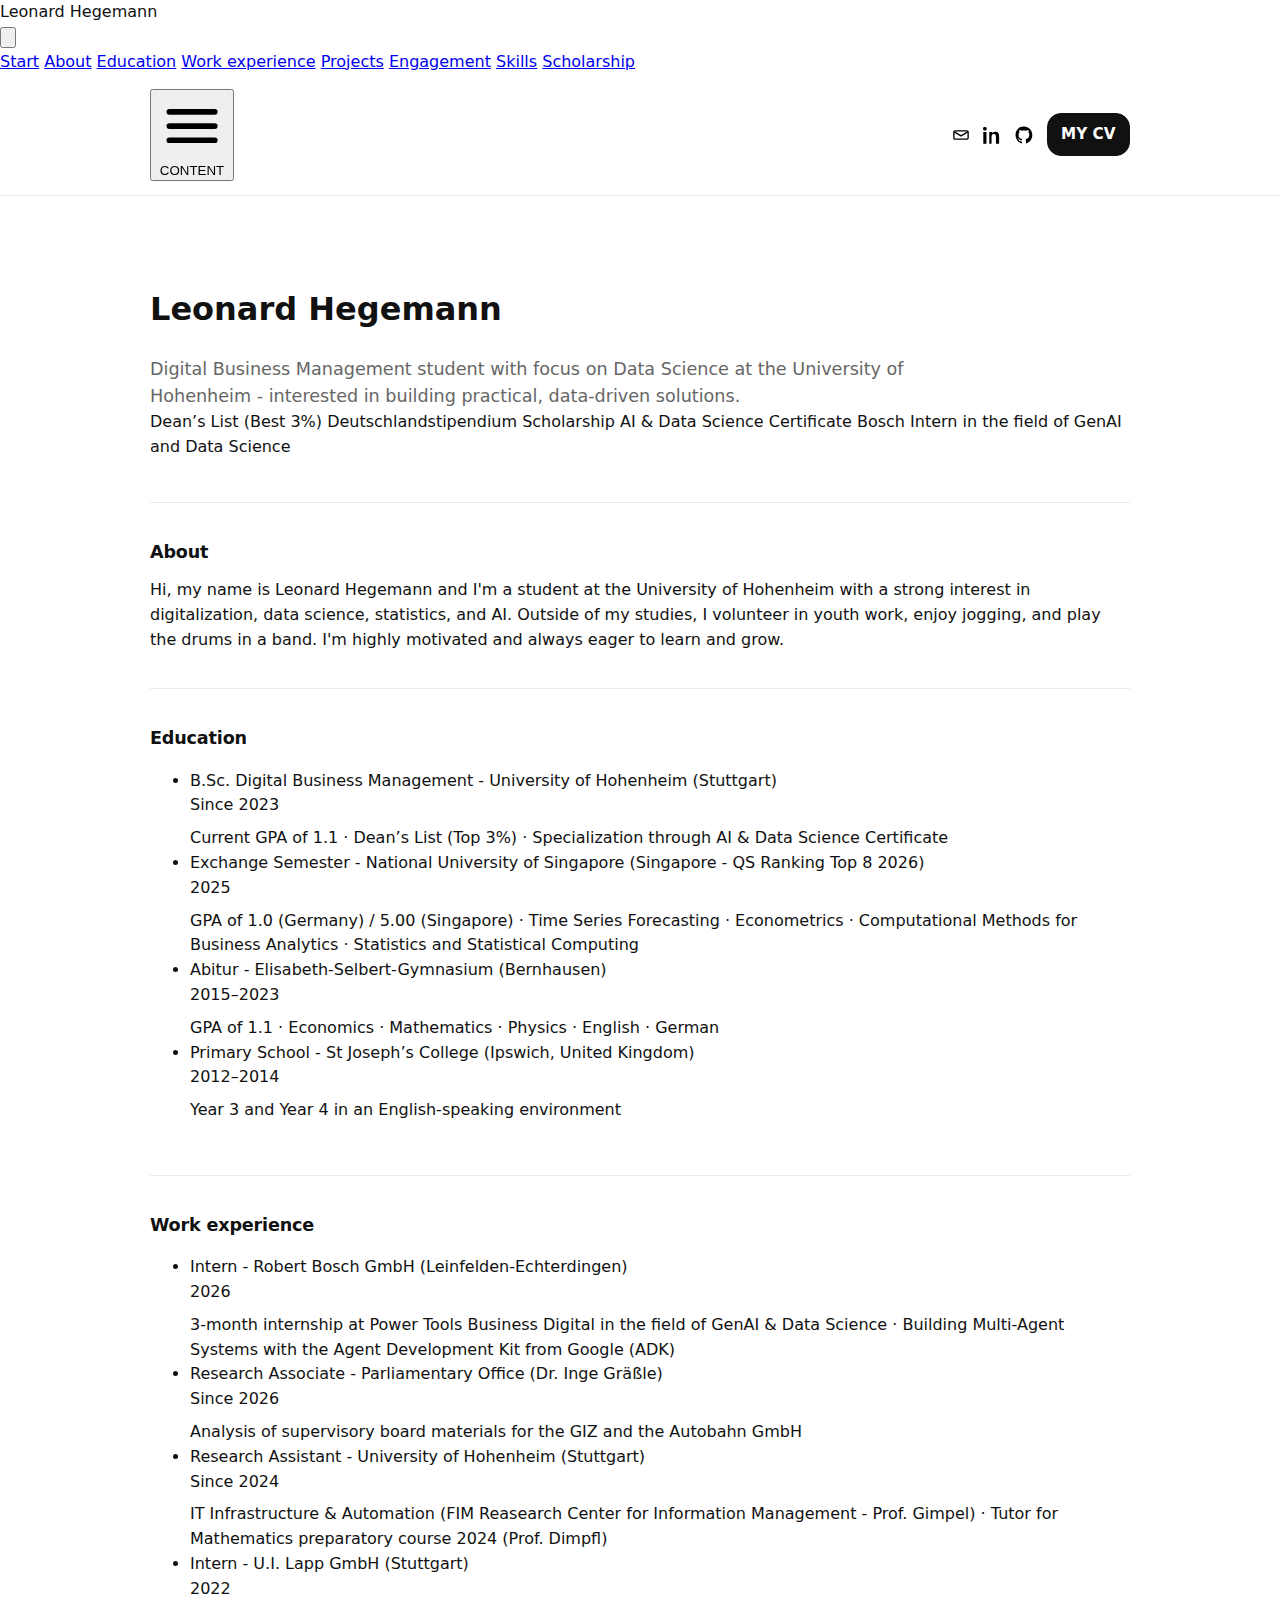
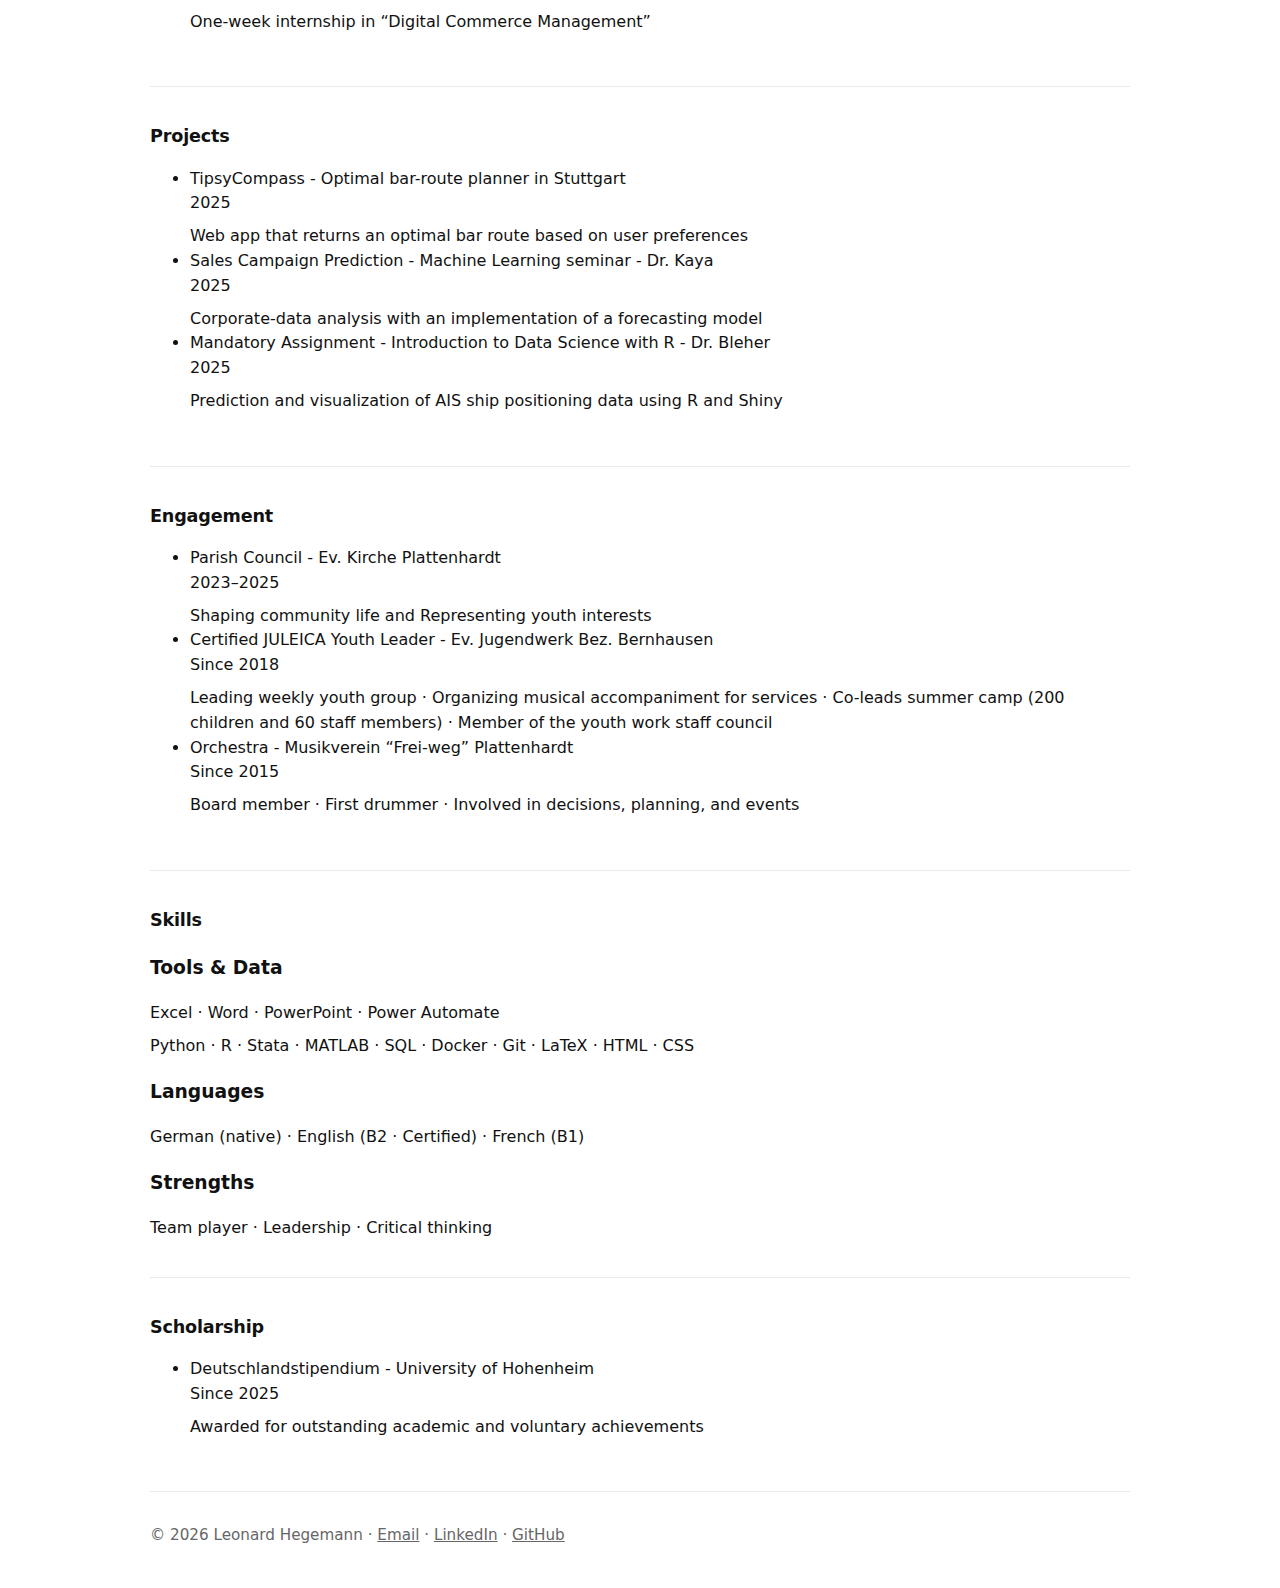
<file: index.html>
<!doctype html>
<html lang="en">
  <head>
    <meta charset="utf-8" />
    <meta name="viewport" content="width=device-width, initial-scale=1" />
    <meta name="description" content="Leonard Hegemann – personal website." />
    <meta name="google-site-verification" content="yigBTk_8vnFPwkfyolfMjXDvtBLZdio2277ir4Jc-K4" />
    <title>Leonard Hegemann</title>
    <link rel="icon" href="/favicon.png" type="image/png">
    <link rel="stylesheet" href="assets/styles.css" />
  </head>

  <body class="has-bg">
    <a class="skip-link" href="#main">Skip to content</a>

    <!-- Drawer overlay + panel -->
    <div class="drawer-overlay" id="drawerOverlay" hidden></div>

    <aside class="drawer" id="drawer" aria-hidden="true" aria-label="Site navigation">
      <div class="drawer-head">
        <div class="drawer-title">Leonard Hegemann</div>
        <button class="drawer-close" id="drawerClose" type="button" aria-label="Close menu">
          <svg class="drawer-close-icon" viewBox="0 0 24 24" aria-hidden="true" focusable="false">
            <path d="M6 6l12 12M18 6L6 18" fill="none" stroke="currentColor" stroke-width="2" stroke-linecap="round"/>
          </svg>
        </button>
      </div>

      <nav class="drawer-nav" aria-label="Page sections">
        <a href="#top">Start</a>
        <a href="#about">About</a>
        <a href="#education">Education</a>
        <a href="#work">Work experience</a>
        <a href="#projects">Projects</a>
        <a href="#engagement">Engagement</a>
        <a href="#skills">Skills</a>
        <a href="#scholarship">Scholarship</a>
      </nav>
    </aside>

    <header class="site-header">
      <div class="container header-row">
        <!-- Top-left drawer opener -->
        <button class="menu-btn" id="menuBtn" type="button" aria-label="Open menu" aria-controls="drawer" aria-expanded="false">
          <svg class="menu-icon" viewBox="0 0 24 24" aria-hidden="true" focusable="false">
            <path d="M4 7h16M4 12h16M4 17h16" fill="none" stroke="currentColor" stroke-width="2" stroke-linecap="round"/>
          </svg>
          <span class="menu-name">CONTENT</span>
        </button>

        <nav class="nav" aria-label="Links">
          <!-- Email -->
          <a class="nav-link" href="mailto:leonard.hegemann@gmx.de" aria-label="Email" title="Email">
            <svg class="icon" viewBox="0 0 24 24" aria-hidden="true" focusable="false">
              <path
                d="M4 6.5h16c.83 0 1.5.67 1.5 1.5v8c0 .83-.67 1.5-1.5 1.5H4c-.83 0-1.5-.67-1.5-1.5V8c0-.83.67-1.5 1.5-1.5Z"
                fill="none"
                stroke="currentColor"
                stroke-width="1.8"
                stroke-linejoin="round"
              />
              <path
                d="M3.5 8.2 12 13.2l8.5-5"
                fill="none"
                stroke="currentColor"
                stroke-width="1.8"
                stroke-linecap="round"
                stroke-linejoin="round"
              />
            </svg>
          </a>

          <!-- LinkedIn -->
          <a
            class="nav-link"
            href="https://www.linkedin.com/in/leonard-hegemann-b98a2a2b8/"
            target="_blank"
            rel="noreferrer"
            aria-label="LinkedIn"
            title="LinkedIn"
          >
            <svg class="icon" viewBox="0 0 24 24" aria-hidden="true" focusable="false">
              <path
                d="M4.98 3.5C4.98 4.88 3.87 6 2.5 6S0 4.88 0 3.5 1.12 1 2.5 1 4.98 2.12 4.98 3.5ZM.4 23.5h4.2V7.9H.4v15.6ZM8.4 7.9h4v2.1h.06c.56-1.06 1.93-2.18 3.98-2.18 4.26 0 5.04 2.8 5.04 6.44v9.25h-4.2v-8.2c0-1.96-.04-4.48-2.73-4.48-2.73 0-3.15 2.14-3.15 4.34v8.34H8.4V7.9Z"
                fill="currentColor"
              />
            </svg>
          </a>

          <!-- GitHub -->
          <a
            class="nav-link"
            href="https://github.com/LeoH04"
            target="_blank"
            rel="noreferrer"
            aria-label="GitHub"
            title="GitHub"
          >
            <svg class="icon" viewBox="0 0 24 24" aria-hidden="true" focusable="false">
              <path
                d="M12 .5C5.73.5.75 5.6.75 12.06c0 5.18 3.2 9.58 7.64 11.13.56.1.77-.25.77-.55v-2.03c-3.11.7-3.77-1.55-3.77-1.55-.5-1.33-1.23-1.69-1.23-1.69-1-.72.08-.71.08-.71 1.11.08 1.7 1.2 1.7 1.2.98 1.74 2.57 1.24 3.2.95.1-.73.38-1.24.7-1.52-2.48-.3-5.09-1.28-5.09-5.7 0-1.26.43-2.3 1.14-3.11-.11-.3-.5-1.52.11-3.18 0 0 .94-.31 3.08 1.19.9-.25 1.86-.38 2.82-.39.96.01 1.93.14 2.82.39 2.14-1.5 3.08-1.19 3.08-1.19.61 1.66.22 2.88.11 3.18.71.81 1.14 1.85 1.14 3.11 0 4.43-2.62 5.4-5.12 5.69.39.36.74 1.08.74 2.18v3.23c0 .3.2.66.78.55 4.43-1.55 7.62-5.95 7.62-11.12C23.25 5.6 18.27.5 12 .5Z"
                fill="currentColor"
              />
            </svg>
          </a>

          <!-- CV -->
          <a class="btn" href="assets/CV.pdf" target="_blank" rel="noopener">MY CV</a>
        </nav>
      </div>
    </header>

    <main id="main" class="container" tabindex="-1">
      <section class="hero" id="top">
        <h1>Leonard Hegemann</h1>
        <p class="lead">
          Digital Business Management student with focus on Data Science at the University of Hohenheim - interested in building practical, data-driven solutions.
        </p>

        <div class="quick">
          <span class="pill">Dean’s List (Best 3%)</span>
          <span class="pill">Deutschlandstipendium Scholarship</span>
          <span class="pill">AI & Data Science Certificate</span>
          <span class="pill">Bosch Intern in the field of GenAI and Data Science</span>
        </div>
      </section>

      <section class="section" id="about" aria-label="About">
        <h2>About</h2>
        <p>
          Hi, my name is Leonard Hegemann and I'm a student at the University of Hohenheim with a strong interest in digitalization, data science, statistics, and AI.
          Outside of my studies, I volunteer in youth work, enjoy jogging, and play the drums in a band.
          I'm highly motivated and always eager to learn and grow.
        </p>
      </section>

      <section class="section" id="education" aria-label="Education">
        <h2>Education</h2>
        <ul class="list">
          <li class="item">
            <div class="item-head">
              <span class="item-title">B.Sc. Digital Business Management - University of Hohenheim (Stuttgart)</span>
            </div>
            <div class="item-meta">Since 2023</div>
            <p class="item-text">
              Current GPA of 1.1 · Dean’s List (Top 3%) · Specialization through AI & Data Science Certificate
            </p>
          </li>

          <li class="item">
            <div class="item-head">
              <span class="item-title">Exchange Semester - National University of Singapore (Singapore - QS Ranking Top 8 2026)</span>
            </div>
            <div class="item-meta">2025</div>
            <p class="item-text">
              GPA of 1.0 (Germany) / 5.00 (Singapore) · Time Series Forecasting · Econometrics · Computational Methods for Business Analytics · Statistics and Statistical Computing
            </p>
          </li>

          <li class="item">
            <div class="item-head">
              <span class="item-title">Abitur - Elisabeth-Selbert-Gymnasium (Bernhausen)</span>
            </div>
            <div class="item-meta">2015–2023</div>
            <p class="item-text">
              GPA of 1.1 · Economics · Mathematics · Physics · English · German
            </p>
          </li>

          <li class="item">
            <div class="item-head">
              <span class="item-title">Primary School - St Joseph’s College (Ipswich, United Kingdom)</span>
            </div>
            <div class="item-meta">2012–2014</div>
            <p class="item-text">
              Year 3 and Year 4 in an English-speaking environment
            </p>
          </li>
        </ul>
      </section>

      <section class="section" id="work" aria-label="Work experience">
        <h2>Work experience</h2>
        <ul class="list">
          <li class="item">
            <div class="item-head">
              <span class="item-title">Intern - Robert Bosch GmbH (Leinfelden-Echterdingen)</span>
            </div>
            <div class="item-meta">2026</div>
            <p class="item-text">
              3-month internship at Power Tools Business Digital in the field of GenAI & Data Science · Building Multi-Agent Systems with the Agent Development Kit from Google (ADK)
            </p>
          </li>

          <li class="item">
            <div class="item-head">
              <span class="item-title">Research Associate - Parliamentary Office (Dr. Inge Gräßle)</span>
            </div>
            <div class="item-meta">Since 2026</div>
            <p class="item-text">
              Analysis of supervisory board materials for the GIZ and the Autobahn GmbH
            </p>
          </li>

          <li class="item">
            <div class="item-head">
              <span class="item-title">Research Assistant - University of Hohenheim (Stuttgart)</span>
            </div>
            <div class="item-meta">Since 2024</div>
            <p class="item-text">
              IT Infrastructure & Automation (FIM Reasearch Center for Information Management - Prof. Gimpel) · Tutor for Mathematics preparatory course 2024 (Prof. Dimpfl)
            </p>
          </li>

          <li class="item">
            <div class="item-head">
              <span class="item-title">Intern - U.I. Lapp GmbH (Stuttgart)</span>
            </div>
            <div class="item-meta">2022</div>
            <p class="item-text">
              One-week internship in “Digital Commerce Management”
            </p>
          </li>
        </ul>
      </section>

      <section class="section" id="projects" aria-label="Projects">
        <h2>Projects</h2>
        <ul class="list">
          <li class="item">
            <div class="item-head">
              <span class="item-title">TipsyCompass - Optimal bar-route planner in Stuttgart</span>
            </div>
            <div class="item-meta">2025</div>
            <p class="item-text">
              Web app that returns an optimal bar route based on user preferences
            </p>
          </li>

          <li class="item">
            <div class="item-head">
              <span class="item-title">Sales Campaign Prediction - Machine Learning seminar - Dr. Kaya</span>
            </div>
            <div class="item-meta">2025</div>
            <p class="item-text">
              Corporate-data analysis with an implementation of a forecasting model
            </p>
          </li>

          <li class="item">
            <div class="item-head">
              <span class="item-title">Mandatory Assignment - Introduction to Data Science with R - Dr. Bleher</span>
            </div>
            <div class="item-meta">2025</div>
            <p class="item-text">
              Prediction and visualization of AIS ship positioning data using R and Shiny
            </p>
          </li>
        </ul>
      </section>

      <section class="section" id="engagement" aria-label="Engagement">
        <h2>Engagement</h2>
        <ul class="list">
          <li class="item">
            <div class="item-head">
              <span class="item-title">Parish Council - Ev. Kirche Plattenhardt</span>
            </div>
            <div class="item-meta">2023–2025</div>
            <p class="item-text">
              Shaping community life and Representing youth interests
            </p>
          </li>

          <li class="item">
            <div class="item-head">
              <span class="item-title">Certified JULEICA Youth Leader - Ev. Jugendwerk Bez. Bernhausen</span>
            </div>
            <div class="item-meta">Since 2018</div>
            <p class="item-text">
              Leading weekly youth group · Organizing musical accompaniment for services · Co-leads summer camp (200 children and 60 staff members) · Member of the youth work staff council
            </p>
          </li>

          <li class="item">
            <div class="item-head">
              <span class="item-title">Orchestra - Musikverein “Frei-weg” Plattenhardt</span>
            </div>
            <div class="item-meta">Since 2015</div>
            <p class="item-text">
              Board member · First drummer · Involved in decisions, planning, and events
            </p>
          </li>
        </ul>
      </section>

      <section class="section" id="skills" aria-label="Skills">
        <h2>Skills</h2>
        <div class="grid">
          <div class="card">
            <h3>Tools & Data</h3>
            <p>Excel · Word · PowerPoint · Power Automate</p>
            <p>Python · R · Stata · MATLAB · SQL · Docker · Git · LaTeX · HTML · CSS</p>
          </div>
          <div class="card">
            <h3>Languages</h3>
            <p>German (native) · English (B2 · Certified) · French (B1)</p>
          </div>
          <div class="card">
            <h3>Strengths</h3>
            <p>Team player · Leadership · Critical thinking</p>
          </div>
        </div>
      </section>

      <section class="section" id="scholarship" aria-label="Scholarship">
        <h2>Scholarship</h2>
        <ul class="list">
          <li class="item">
            <div class="item-head">
              <span class="item-title">Deutschlandstipendium - University of Hohenheim</span>
            </div>
            <div class="item-meta">Since 2025</div>
            <p class="item-text">
              Awarded for outstanding academic and voluntary achievements
            </p>
          </li>
        </ul>
      </section>

      <footer class="footer">
        <p>
          © <span id="year"></span> Leonard Hegemann ·
          <a href="mailto:leonard.hegemann@gmx.de">Email</a>
          ·
          <a href="https://www.linkedin.com/in/leonard-hegemann-b98a2a2b8/" target="_blank" rel="noreferrer">LinkedIn</a>
          ·
          <a href="https://github.com/LeoH04" target="_blank" rel="noreferrer">GitHub</a>
        </p>
      </footer>
    </main>

    <script>
      document.getElementById("year").textContent = new Date().getFullYear();

      const body = document.body;
      const menuBtn = document.getElementById("menuBtn");
      const drawer = document.getElementById("drawer");
      const overlay = document.getElementById("drawerOverlay");
      const closeBtn = document.getElementById("drawerClose");

      function openDrawer() {
        body.classList.add("drawer-open");
        drawer.setAttribute("aria-hidden", "false");
        overlay.hidden = false;
        menuBtn.setAttribute("aria-expanded", "true");

        // focus first link for accessibility
        const firstLink = drawer.querySelector("a");
        firstLink && firstLink.focus();
      }

      function closeDrawer() {
        body.classList.remove("drawer-open");
        drawer.setAttribute("aria-hidden", "true");
        overlay.hidden = true;
        menuBtn.setAttribute("aria-expanded", "false");

        // return focus to button
        menuBtn.focus();
      }

      menuBtn.addEventListener("click", () => {
        const isOpen = body.classList.contains("drawer-open");
        isOpen ? closeDrawer() : openDrawer();
      });

      closeBtn.addEventListener("click", closeDrawer);
      overlay.addEventListener("click", closeDrawer);

      // Close on Escape
      document.addEventListener("keydown", (e) => {
        if (e.key === "Escape" && body.classList.contains("drawer-open")) closeDrawer();
      });

      // Close drawer after selecting a section
      drawer.querySelectorAll("a").forEach(a => {
        a.addEventListener("click", () => closeDrawer());
      });
    </script>
  </body>
</html>
</file>
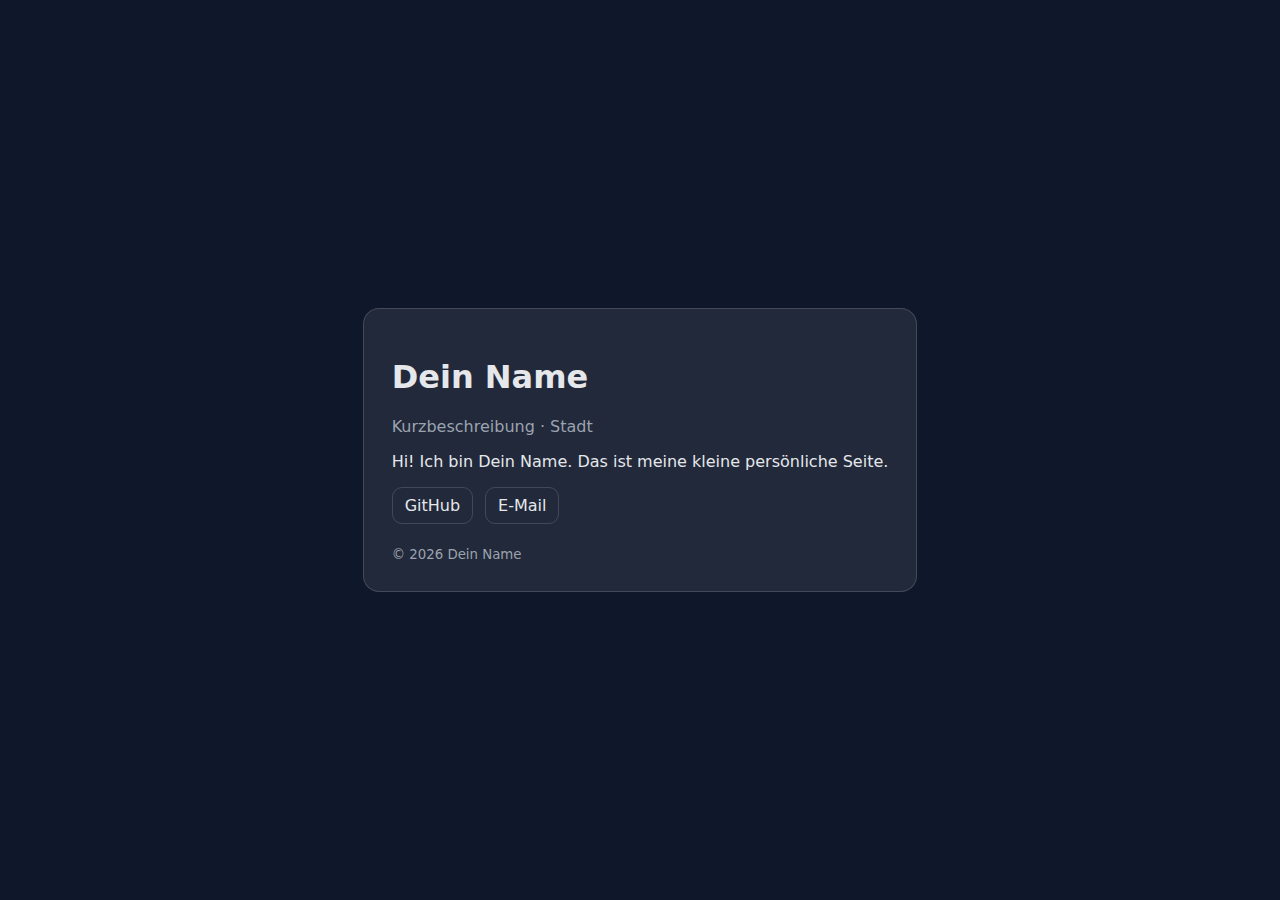
<file: personal-site/index.html>
<!doctype html>
<html lang="de">
<head>
  <meta charset="utf-8" />
  <meta name="viewport" content="width=device-width, initial-scale=1" />
  <title>Dein Name</title>
  <meta name="description" content="Persönliche Seite von Dein Name" />
  <link rel="stylesheet" href="style.css" />
</head>
<body>
  <main class="card">
    <header>
      <h1>Dein Name</h1>
      <p class="subtitle">Kurzbeschreibung · Stadt</p>
    </header>

    <section>
      <p>
        Hi! Ich bin Dein Name.
        Das ist meine kleine persönliche Seite.
      </p>
    </section>

    <nav class="links">
      <a href="https://github.com/deinuser">GitHub</a>
      <a href="mailto:du@beispiel.de">E-Mail</a>
    </nav>

    <footer>
      <small>© <span id="year"></span> Dein Name</small>
    </footer>
  </main>

  <script>
    document.getElementById("year").textContent =
      new Date().getFullYear();
  </script>
</body>
</html>
</file>
<file: assets/styles.css>
:root {
  --bg: #ffffff;
  --text: #111111;
  --muted: #666666;
  --border: #eaeaea;
  --btn-bg: #111111;
  --btn-text: #ffffff;
  --radius: 14px;
  --max: 980px;
}

* { box-sizing: border-box; }
html { scroll-behavior: smooth; }

body {
  margin: 0;
  font-family: ui-sans-serif, system-ui, -apple-system, Segoe UI, Roboto, Helvetica, Arial, "Apple Color Emoji",
    "Segoe UI Emoji";
  color: var(--text);
  background: var(--bg);
  line-height: 1.55;
}

.container {
  width: min(var(--max), calc(100% - 2rem));
  margin: 0 auto;
}

.skip-link {
  position: absolute;
  left: -999px;
  top: 0;
  padding: 0.75rem 1rem;
  background: var(--text);
  color: var(--btn-text);
  border-radius: 10px;
}
.skip-link:focus { left: 1rem; top: 1rem; z-index: 1000; }

.site-header {
  position: sticky;
  top: 0;
  backdrop-filter: blur(10px);
  background: color-mix(in srgb, var(--bg) 85%, transparent);
  border-bottom: 1px solid var(--border);
  z-index: 10;
}

.header-row {
  display: flex;
  align-items: center;
  justify-content: space-between;
  padding: 0.9rem 0;
  gap: 1rem;
}

.brand {
  text-decoration: none;
  color: var(--text);
  font-weight: 650;
  letter-spacing: -0.02em;
}

.nav {
  display: flex;
  align-items: center;
  gap: 0.85rem;
  flex-wrap: wrap;
  justify-content: flex-end;
}

.nav-link {
  display: inline-flex;
  align-items: center;
  gap: 0.45rem;
  text-decoration: none;
  color: var(--text);
  font-size: 0.95rem;
}

.nav-link:hover {
  text-decoration: underline;
  text-underline-offset: 3px;
}

.icon {
  width: 18px;
  height: 18px;
  color: #000; /* black logos */
  flex: 0 0 auto;
}

.btn {
  display: inline-flex;
  align-items: center;
  justify-content: center;
  padding: 0.55rem 0.85rem;
  border-radius: var(--radius);
  background: var(--btn-bg);
  color: var(--btn-text) !important;
  border: 1px solid var(--btn-bg);
  text-decoration: none !important;
  font-weight: 650;
  font-size: 0.95rem;
}

.btn:hover { filter: brightness(0.92); }
.btn:focus-visible { outline: 3px solid #999; outline-offset: 2px; }

.hero {
  padding: 4.2rem 0 2.6rem;
}

.hero-grid {
  display: grid;
  grid-template-columns: 1.05fr 0.95fr;
  gap: 2.25rem;
  align-items: center;
}

.hero-text h1 {
  font-size: clamp(2.1rem, 4vw, 3.2rem);
  line-height: 1.08;
  margin: 0 0 1rem;
  letter-spacing: -0.035em;
}

.lead {
  margin: 0;
  color: var(--muted);
  font-size: 1.1rem;
  max-width: 70ch;
}

.hero-photo {
  margin: 0;
  border-radius: 22px;
  overflow: hidden;
  border: 1px solid var(--border);
  background: #fafafa;
  box-shadow: 0 12px 30px rgba(0,0,0,0.06);
}

.hero-photo img {
  display: block;
  width: 100%;
  height: min(520px, 52vw);
  object-fit: cover;
  object-position: center;
}

.section {
  padding: 2.25rem 0;
  border-top: 1px solid var(--border);
}

h2 {
  font-size: 1.1rem;
  margin: 0 0 0.75rem;
  letter-spacing: -0.01em;
}

p { margin: 0.5rem 0 0; }

.footer {
  border-top: 1px solid var(--border);
  padding: 1.5rem 0 2.5rem;
  color: var(--muted);
  font-size: 0.95rem;
}

.footer a { color: inherit; }

@media (max-width: 820px) {
  .hero { padding-top: 3.2rem; }
  .hero-grid {
    grid-template-columns: 1fr;
    gap: 1.25rem;
  }
  .hero-photo img {
    height: min(520px, 78vw);
  }
}
</file>
<file: personal-site/style.css>
:root {
  --bg: #0f172a;
  --card: rgba(255,255,255,0.08);
  --text: #e5e7eb;
  --muted: #9ca3af;
  --border: rgba(255,255,255,0.15);
}

* { box-sizing: border-box; }

body {
  margin: 0;
  min-height: 100vh;
  display: grid;
  place-items: center;
  font-family: system-ui, sans-serif;
  background: var(--bg);
  color: var(--text);
}

.card {
  max-width: 640px;
  padding: 28px;
  border-radius: 16px;
  background: var(--card);
  border: 1px solid var(--border);
}

.subtitle {
  color: var(--muted);
}

.links {
  display: flex;
  gap: 12px;
  margin-top: 16px;
}

.links a {
  color: var(--text);
  text-decoration: none;
  border: 1px solid var(--border);
  padding: 8px 12px;
  border-radius: 10px;
}

.links a:hover {
  background: rgba(255,255,255,0.08);
}

footer {
  margin-top: 20px;
  color: var(--muted);
}
</file>
